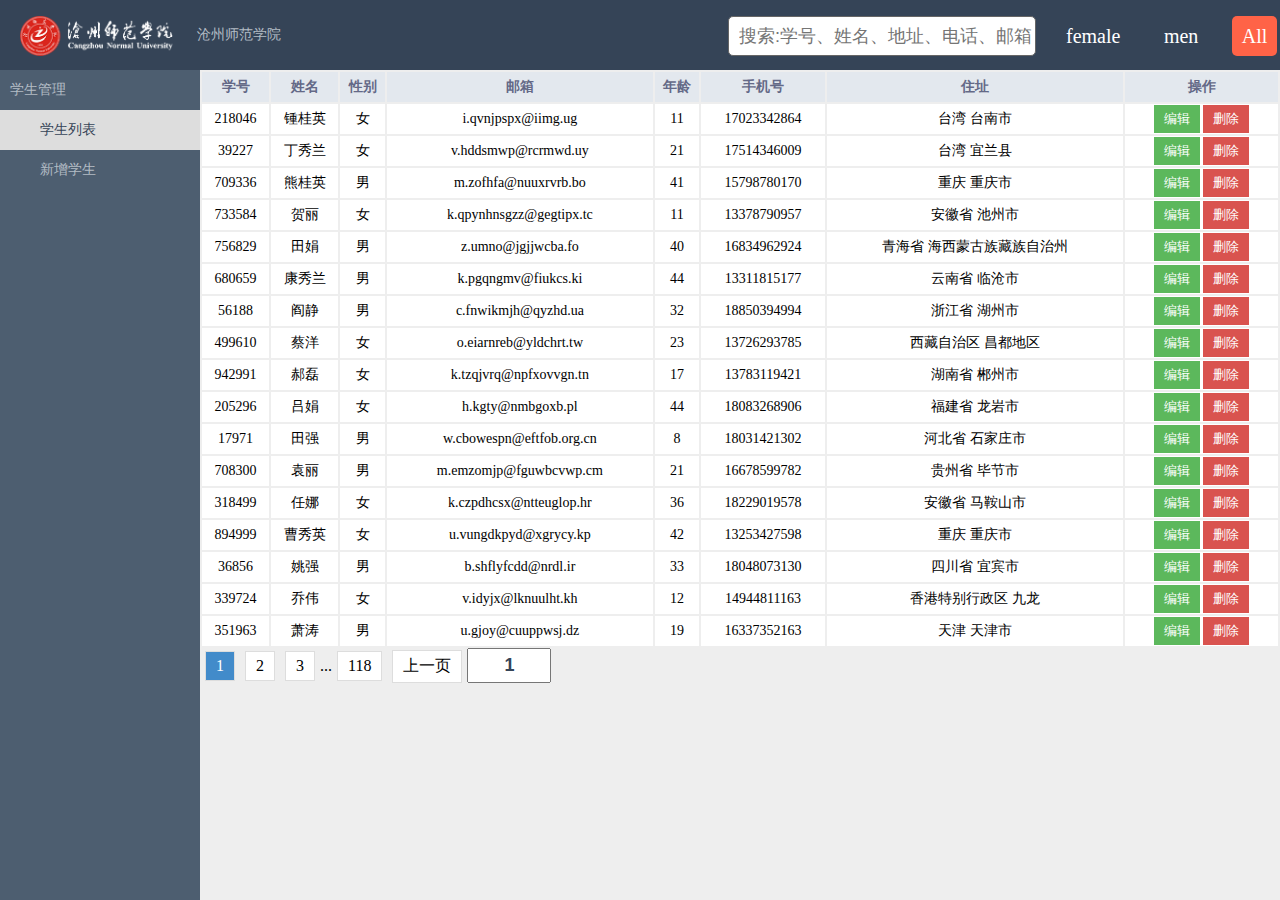
<file: index.html>
<!DOCTYPE html>
<html lang="en">

<head>
    <meta charset="UTF-8">
    <meta name="viewport" content="width=device-width, initial-scale=1.0">
    <title>jq学生管理系统V2.0</title>
    <link rel="stylesheet" href="./css/index.css">
    <link rel="stylesheet" href="turnpage/turn.css">
    <link rel="stylesheet" href="./css/loading.css">
</head>

<body>
    <div class="header">
        <img src="./images/logo1.png" alt="">
        <span>沧州师范学院</span>
        <div class="f"></div>
    </div>


    <!-- 分级 -->
    <dl class="menu">
        <dt>学生管理</dt>
        <dd class="active" data-id="student-list">学生列表</dd>
        <dd data-id="student-add">新增学生</dd>

    </dl>

    <div class="content">
        <div class="student-list student-content active-content" id="student-list">
            <table id="student-body">
                <thead>
                    <tr>
                        <th>学号</th>
                        <th>姓名</th>
                        <th>性别</th>
                        <th>邮箱</th>
                        <th>年龄</th>
                        <th>手机号</th>
                        <th>住址</th>
                        <th>操作</th>
                    </tr>
                </thead>
                <tbody>
                    <tr>
                        <td>01</td>
                        <td>张三</td>
                        <td>男</td>
                        <td>11111@qq.com
                        </td>
                        <td>18</td>
                        <td>138555888</td>
                        <td>中国</td>
                        <td>
                            <button class="btn edit">编辑</button>
                            <button class="btn remove">删除</button>
                        </td>
                    </tr>
                </tbody>
            </table>
            <!-- 翻页 -->
            <div class="page"></div>
            <!-- 编辑功能 -->
            <div class="modal">
                <div class="modal-content">

                    <form class="student-form active-editfrom" id="student-edit-form">
                        <h3>编辑信息</h3>
                        <div><label for="edit-name">姓名</label><input type="text" name="name" id="edit-name"></div>
                        <div>
                            <label for="">性别</label>
                            <input type="radio" name="sex" id="edit-male" checked value="1"><label class="sex"
                                for="edit-male">男</label>
                            <input type="radio" name="sex" id="edit-female" value="0">
                            <label for="edit-female" class="sex">女</label>
                        </div>
                        <div><label for="edit-email">邮箱</label><input type="text" id="edit-email" name="email"></div>
                        <div><label for="edit-sNo">学号</label><input type="text" id="edit-sNo" readonly name="sNo"></div>
                        <div><label for="edit-birth">出生年</label><input type="text" id="edit-birth" name="birth"></div>
                        <div><label for="edit-phone">电话号</label><input type="text" id="edit-phone" name="phone"></div>
                        <div><label for="edit-address">地址</label><input type="text" id="edit-address" name="address">
                        </div>
                        <div><label for=""></label><input class="btn" id="student-edit-submit" type="submit" value="提交">
                        </div>

                    </form>
                </div>
            </div>

        </div>


        <div class="student-add student-content" id="student-add">
            <form id="student-add-form" class="student-form">
                <div><label for="">姓名</label><input type="text" id="name" name="name"></div>
                <div><label for="">性别</label>
                    <input type="radio" id="male" name="sex" checked value="1"><label for="male" class="sex">男</label>
                    <input type="radio" id="female" name="sex" value="0"><label for="female" class="sex">女</label>
                </div>
                <div><label for="email">邮箱</label><input type="text" id="email" name="email"></div>
                <div><label for="sNo">学号</label><input type="text" id="sNo" name="sNo"></div>
                <div><label for="birth">出生年</label><input type="text" id="birth" name="birth">
                </div>
                <div><label for="phone">手机号</label><input type="text" id="phone" name="phone"></div>
                <div><label for="">住址</label><input type="text" id="address" name="address"></div>
                <div><label for=""></label>
                    <input class="btn" id="student-add-submit" type="submit" value="提交">
                    <input class="btn" type="reset" value="重置">

                </div>
            </form>
        </div>
    </div>
    <div class="loading">
        <div class="loader21 loader">
            <div class="loader-21">
                <div></div>
                <div></div>
                <div></div>
                <div></div>
                <div></div>
            </div>
        </div>
    </div>
    <script src="./js/jquery-3.5.1.js"></script>
    <script>
        $('.header > .f').load('find/find.html', function () {
            $('.loading').hide();
        })
    </script>
    <script src="./js/mock.js"></script>

    <script src="./js/api.js"></script>


    <script src="turnpage/turn.js"></script>
    <script src="./js/index-jq.js"></script>

</body>

</html>
</file>
<file: css/index.css>
* {
    padding: 0;
    margin: 0;
    /* overflow: hidden; */
}

html,
body {
    height: 100%;
    width: 100%;
}

.header {
    /* position: fixed; */
    font-size: 14px;
    /* width: 100%; */
    height: 70px;
    line-height: 70px;
    background-color: #354457;
    color: #b3bcc5;
}

.header img {
    margin-left: 20px;
    height: 40px;
    vertical-align: middle;
    margin-right: 20px;
}

.menu {
    /* margin-top: 70px; */
    width: 200px;
    height: calc(100% - 70px);
    color: #b3bcc5;
    position: fixed;
    font-size: 14px;
    line-height: 40px;
    background-color: #4d5e70;
    z-index: 2;
}

.menu dt {
    padding-left: 10px;
}

.menu dd {
    padding-left: 40px;
    cursor: pointer;
}

.menu dd:hover {
    background-color: rgb(255, 255, 255, 0.5);
    color: #354457;
}

.menu dd.active {
    background-color: #ddd;
    color: #354457;
}

.content {
    margin-left: 200px;
    height: calc(100vh - 70px);
    background-color: #eee;
    overflow-y: scroll;
    position: relative;
}

.content .student-content {
    display: none;
}

.content .active-content {
    display: block;
}

#student-list {
    position: absolute;
    width: 100%;
}

#student-body {
    width: 100%;
    text-align: center;
    line-height: 30px;
    font-size: 14px;
}

#student-body thead {
    background-color: #e3e8ee;
    color: #646987;
}

#student-body tbody {
    background-color: #fff;

}

#student-body .btn {
    color: #fff;
    padding: 5px 10px;
    border: none;
    outline: none;
    cursor: pointer;
}

#student-body .btn.edit {
    background-color: #5cb85c;
}

#student-body .btn.remove {
    background-color: #d9534f;
}

.student-form {
    width: 400px;
    margin: 20px auto;
}

.student-form label:not(.sex) {
    width: 100px;
    display: inline-block;
    text-align: right;
    margin-right: 10px;
}

.student-form div {
    margin: 10px 0;
}

.student-form .btn {
    padding: 5px 25px;
}


.modal {
    position: fixed;
    /* left: 0;
    right: 0;
    top:0;
    bottom: 0; */
    width: 100%;
    height: 100%;
    top: 0;
    left: 0;
    background-color: rgba(0, 0, 0, 0.5);
    display: none;
    z-index: 10;
}

.modal .modal-content {
    width: 400px;
    height: 400px;
    background-color: #fff;
    position: absolute;
    left: 50%;
    margin-left: -200px;
    top: 50%;
    margin-top: -200px;
    padding: 20px;
}

.modal.show {
    display: block;
}


div.f{
    position: absolute;
    left: 60%;
    top: 16px;

}
</file>
<file: turnpage/turn.css>
.my-page, .my-page li {
    padding: 0;
    margin: 0;
    list-style: none;
}

.my-page li {
    display: inline-block;
    padding: 5px 10px;
    border: 1px solid #ddd;
    background-color: #fff;
    margin: 0 5px;
    cursor: pointer;
}
.my-page input{
    color: #354457;
    font-size: 18px;
    padding: 5px 10px;
    font-weight: bold;
    width: 60px; 
    text-align: center;
}
.my-page li.my-page-current {
    background-color: #428bca;
    color: #fff;
}
</file>
<file: css/loading.css>
.loading{
    width: 100vw;
    height: 100vh;
    position: absolute;
    z-index: 200;
    background-color: rgba(11,22,33,0.88);
    display: flex;
    top: 0;
    left: 0;
    justify-content: center;
    align-items: center;
}

@keyframes loader21 {
    0% {
        -webkit-transform: scale(1, 1);
    }

    100% {
        -webkit-transform: scale(1, 0.3);
    }
}

.loader {
    justify-content: center;
    
    width: 650px;
    height: 600px;
    display: flex;

    display: flex;
    align-items: center;
}

.loader-21 div {
    margin: 0 4px;
    width: 12px;
    height: 105px;
    background: #fff;
    border-radius: 2px;
    display: inline-block;
}

.loader-21 div:nth-child(1) {
    animation: loader21 0.5s -0.3s ease-in-out infinite alternate;
}

.loader-21 div:nth-child(2) {
    animation: loader21 0.5s -0.15s ease-in-out infinite alternate;
}

.loader-21 div:nth-child(3) {
    animation: loader21 0.5s 0s ease-in-out infinite alternate;
}

.loader-21 div:nth-child(4) {
    animation: loader21 0.5s -0.15s ease-in-out infinite alternate;
}

.loader-21 div:nth-child(5) {
    animation: loader21 0.5s -0.4s ease-in-out infinite alternate;
}
</file>
